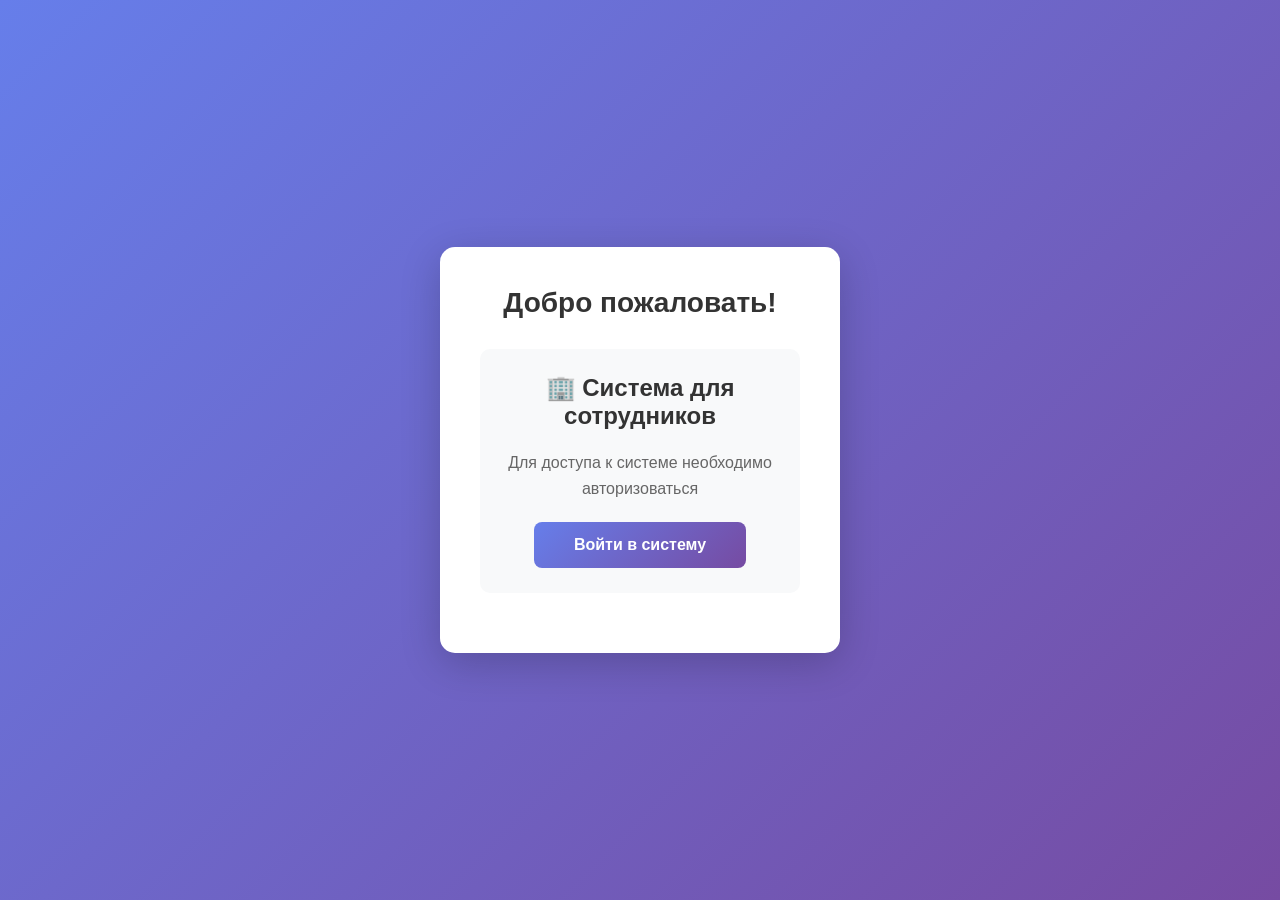
<file: employee_website/index.html>
<!DOCTYPE html>
<html lang="ru">
<head>
    <meta charset="UTF-8">
    <meta name="viewport" content="width=device-width, initial-scale=1.0">
    <title>Система для сотрудников</title>
    <link rel="stylesheet" href="css/style.css">
</head>
<body>
    <div class="container">
        <div class="login-box">
            <h1>Добро пожаловать!</h1>
            <div class="card" style="border-left: none; text-align: center;">
                <h2>🏢 Система для сотрудников</h2>
                <p style="margin: 20px 0;">Для доступа к системе необходимо авторизоваться</p>
                <a href="login.html" class="btn-login" style="display: inline-block; text-decoration: none; padding: 14px 40px; width: auto;">
                    Войти в систему
                </a>
            </div>
        </div>
    </div>
</body>
</html>
</file>
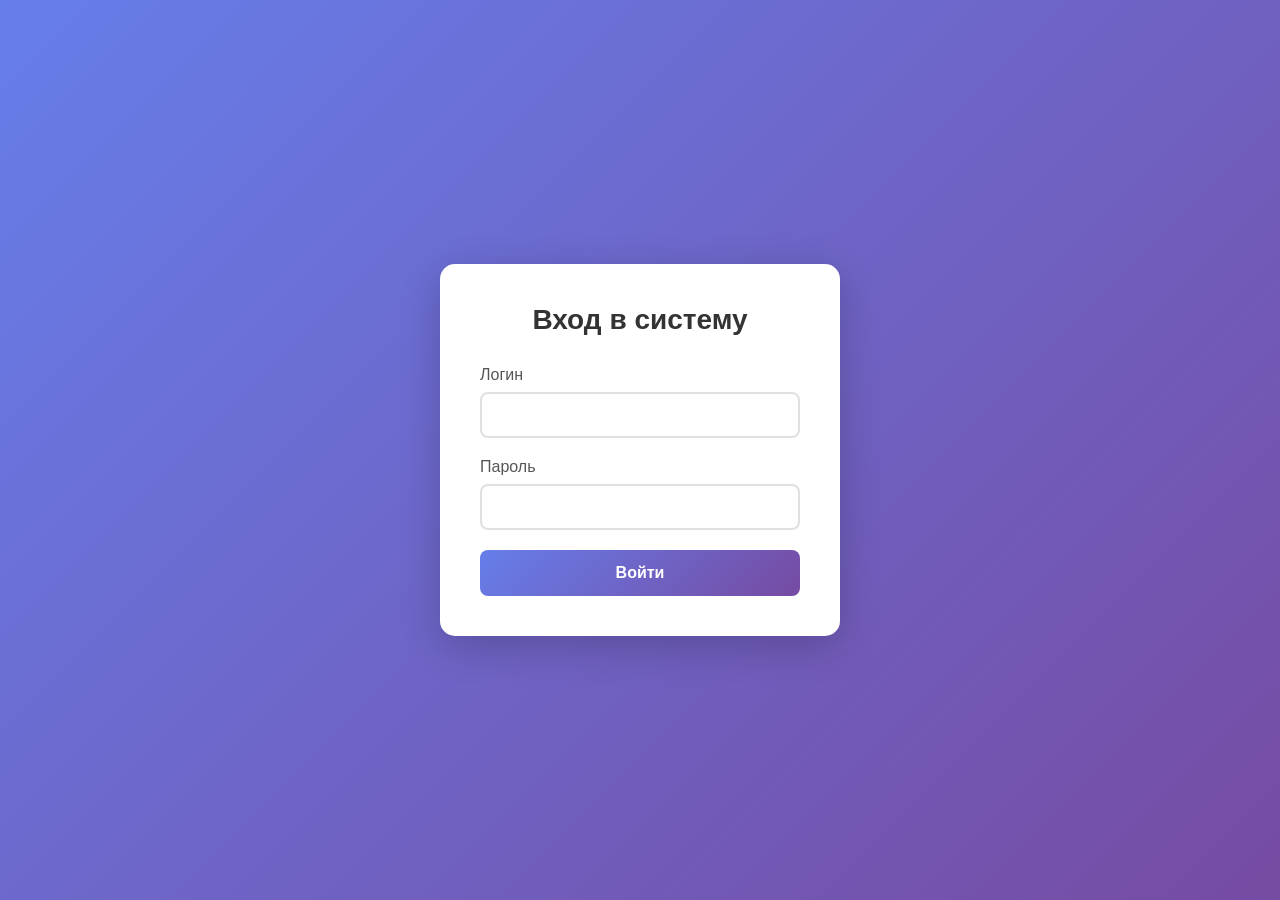
<file: employee_website/dashboard.html>
<!DOCTYPE html>
<html lang="ru">
<head>
    <meta charset="UTF-8">
    <meta name="viewport" content="width=device-width, initial-scale=1.0">
    <title>Панель управления - Система для сотрудников</title>
    <link rel="stylesheet" href="css/style.css">
</head>
<body>
    <div class="container">
        <div class="dashboard">
            <header class="dashboard-header">
                <h1>Добро пожаловать, <span id="userName"></span>!</h1>
                <button id="logoutBtn" class="btn-logout">Выйти</button>
            </header>
            <div class="dashboard-content">
                <div class="card">
                    <h2>🎉 Вы успешно авторизованы</h2>
                    <p>Это защищенная страница для сотрудников компании.</p>
                </div>
                <div class="card">
                    <h3>Информация о системе</h3>
                    <ul>
                        <li>Статус: Активен</li>
                        <li>Последний вход: <span id="loginTime"></span></li>
                        <li>Ваш логин: <span id="userLogin"></span></li>
                    </ul>
                </div>
            </div>
        </div>
    </div>
    <script src="js/dashboard.js"></script>
</body>
</html>
</file>
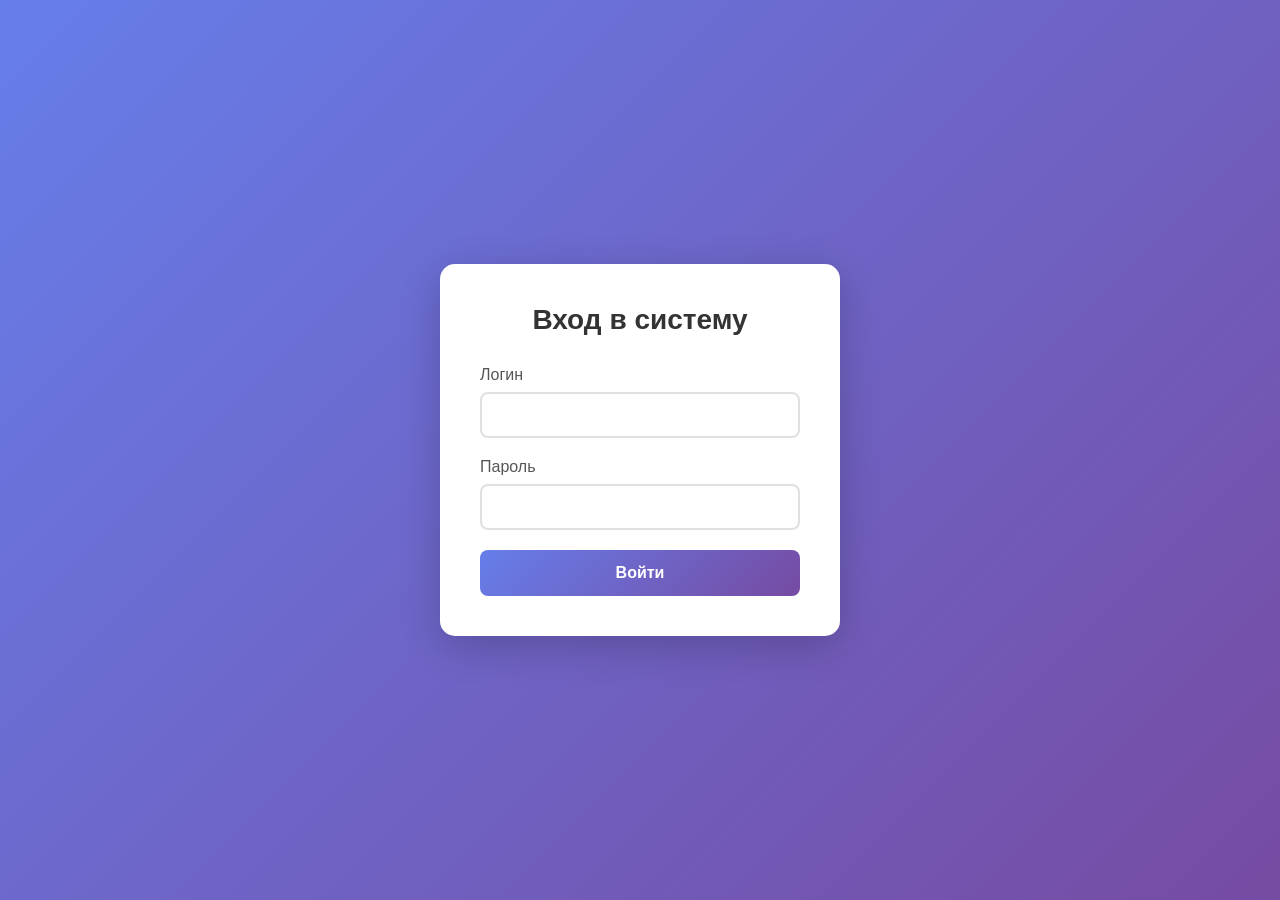
<file: employee_website/login.html>
<!DOCTYPE html>
<html lang="ru">
<head>
    <meta charset="UTF-8">
    <meta name="viewport" content="width=device-width, initial-scale=1.0">
    <title>Авторизация - Система для сотрудников</title>
    <link rel="stylesheet" href="css/style.css">
</head>
<body>
    <div class="container">
        <div class="login-box">
            <h1>Вход в систему</h1>
            <form id="loginForm">
                <div class="input-group">
                    <label for="username">Логин</label>
                    <input type="text" id="username" name="username" required autocomplete="username">
                </div>
                <div class="input-group">
                    <label for="password">Пароль</label>
                    <input type="password" id="password" name="password" required autocomplete="current-password">
                </div>
                <div id="error-message" class="error-message"></div>
                <button type="submit" class="btn-login">Войти</button>
            </form>
        </div>
    </div>
    <script src="js/auth.js"></script>
</body>
</html>
</file>
<file: employee_website/css/style.css>
* {
    margin: 0;
    padding: 0;
    box-sizing: border-box;
}

body {
    font-family: 'Segoe UI', Tahoma, Geneva, Verdana, sans-serif;
    background: linear-gradient(135deg, #667eea 0%, #764ba2 100%);
    min-height: 100vh;
    display: flex;
    justify-content: center;
    align-items: center;
}

.container {
    width: 100%;
    max-width: 1200px;
    padding: 20px;
}

.login-box {
    background: white;
    border-radius: 15px;
    padding: 40px;
    box-shadow: 0 10px 40px rgba(0, 0, 0, 0.2);
    max-width: 400px;
    margin: 0 auto;
}

.login-box h1 {
    color: #333;
    margin-bottom: 30px;
    text-align: center;
    font-size: 28px;
}

.input-group {
    margin-bottom: 20px;
}

.input-group label {
    display: block;
    margin-bottom: 8px;
    color: #555;
    font-weight: 500;
}

.input-group input {
    width: 100%;
    padding: 12px 15px;
    border: 2px solid #e0e0e0;
    border-radius: 8px;
    font-size: 16px;
    transition: border-color 0.3s;
}

.input-group input:focus {
    outline: none;
    border-color: #667eea;
}

.btn-login {
    width: 100%;
    padding: 14px;
    background: linear-gradient(135deg, #667eea 0%, #764ba2 100%);
    color: white;
    border: none;
    border-radius: 8px;
    font-size: 16px;
    font-weight: 600;
    cursor: pointer;
    transition: transform 0.2s, box-shadow 0.2s;
}

.btn-login:hover {
    transform: translateY(-2px);
    box-shadow: 0 5px 20px rgba(102, 126, 234, 0.4);
}

.btn-login:active {
    transform: translateY(0);
}

.error-message {
    color: #e74c3c;
    background: #fadbd8;
    padding: 10px;
    border-radius: 5px;
    margin-bottom: 15px;
    font-size: 14px;
    display: none;
}

.error-message.show {
    display: block;
}

/* Dashboard Styles */
.dashboard {
    background: white;
    border-radius: 15px;
    padding: 0;
    box-shadow: 0 10px 40px rgba(0, 0, 0, 0.2);
    overflow: hidden;
}

.dashboard-header {
    background: linear-gradient(135deg, #667eea 0%, #764ba2 100%);
    color: white;
    padding: 30px 40px;
    display: flex;
    justify-content: space-between;
    align-items: center;
    flex-wrap: wrap;
    gap: 15px;
}

.dashboard-header h1 {
    font-size: 28px;
    margin: 0;
}

.btn-logout {
    padding: 10px 25px;
    background: rgba(255, 255, 255, 0.2);
    color: white;
    border: 2px solid white;
    border-radius: 8px;
    font-size: 14px;
    font-weight: 600;
    cursor: pointer;
    transition: all 0.3s;
}

.btn-logout:hover {
    background: white;
    color: #667eea;
}

.dashboard-content {
    padding: 40px;
}

.card {
    background: #f8f9fa;
    border-radius: 10px;
    padding: 25px;
    margin-bottom: 20px;
    border-left: 4px solid #667eea;
}

.card h2 {
    color: #333;
    margin-bottom: 15px;
    font-size: 24px;
}

.card h3 {
    color: #555;
    margin-bottom: 15px;
    font-size: 20px;
}

.card p {
    color: #666;
    line-height: 1.6;
    font-size: 16px;
}

.card ul {
    list-style: none;
    padding: 0;
}

.card ul li {
    padding: 10px 0;
    color: #555;
    border-bottom: 1px solid #e0e0e0;
    font-size: 16px;
}

.card ul li:last-child {
    border-bottom: none;
}

.card ul li span {
    color: #667eea;
    font-weight: 600;
}

@media (max-width: 768px) {
    .login-box {
        padding: 30px 20px;
    }

    .dashboard-header {
        padding: 20px;
        text-align: center;
    }

    .dashboard-header h1 {
        font-size: 22px;
        width: 100%;
    }

    .dashboard-content {
        padding: 20px;
    }
}
</file>
